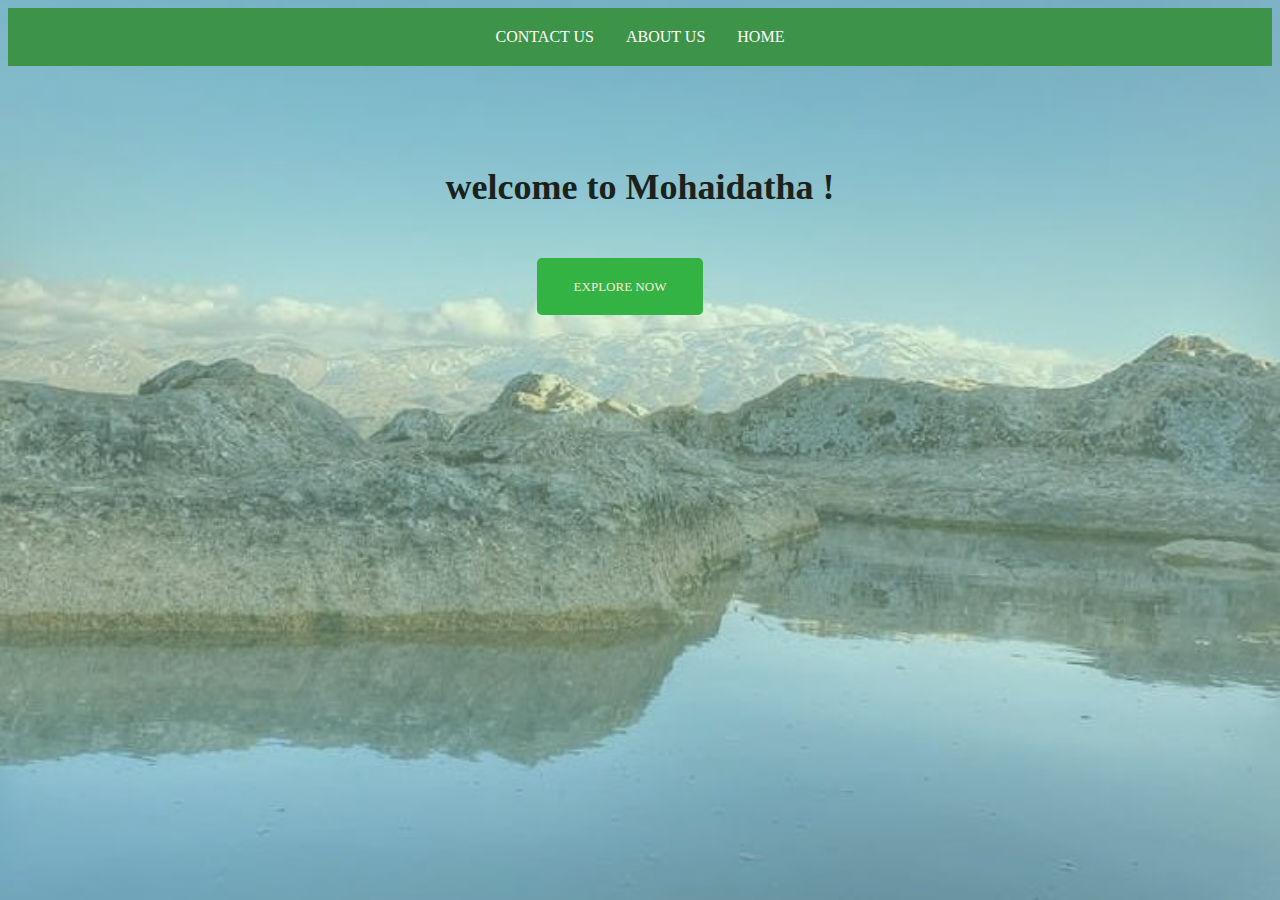
<file: mhaite/index.html>
<!DOCTYPE html>
<html>
    <head>
        <meta charset="utf-8">
        <meta http-equiv="X-UA-Compatible" content="IE=edge">
        <title></title>
        <meta name="description" content="">
        <meta name="viewport" content="width=device-width, initial-scale=1">
        <link rel="stylesheet" href="style.css">
    </head>
    <body>
        
        <div class="nav">
            <span>
                <a href="#">HOME</a>
                <a href="#">ABOUT US</a>
                <a href="#">CONTACT US</a>
            </span>
        </div>
        <div class="h1">
            <h1>welcome to Mohaidatha !</h1>
        </div>
        <div class="button">
           <a href="khayar.html">EXPLORE NOW</a>
        </div>

    </body>
</html>
</file>
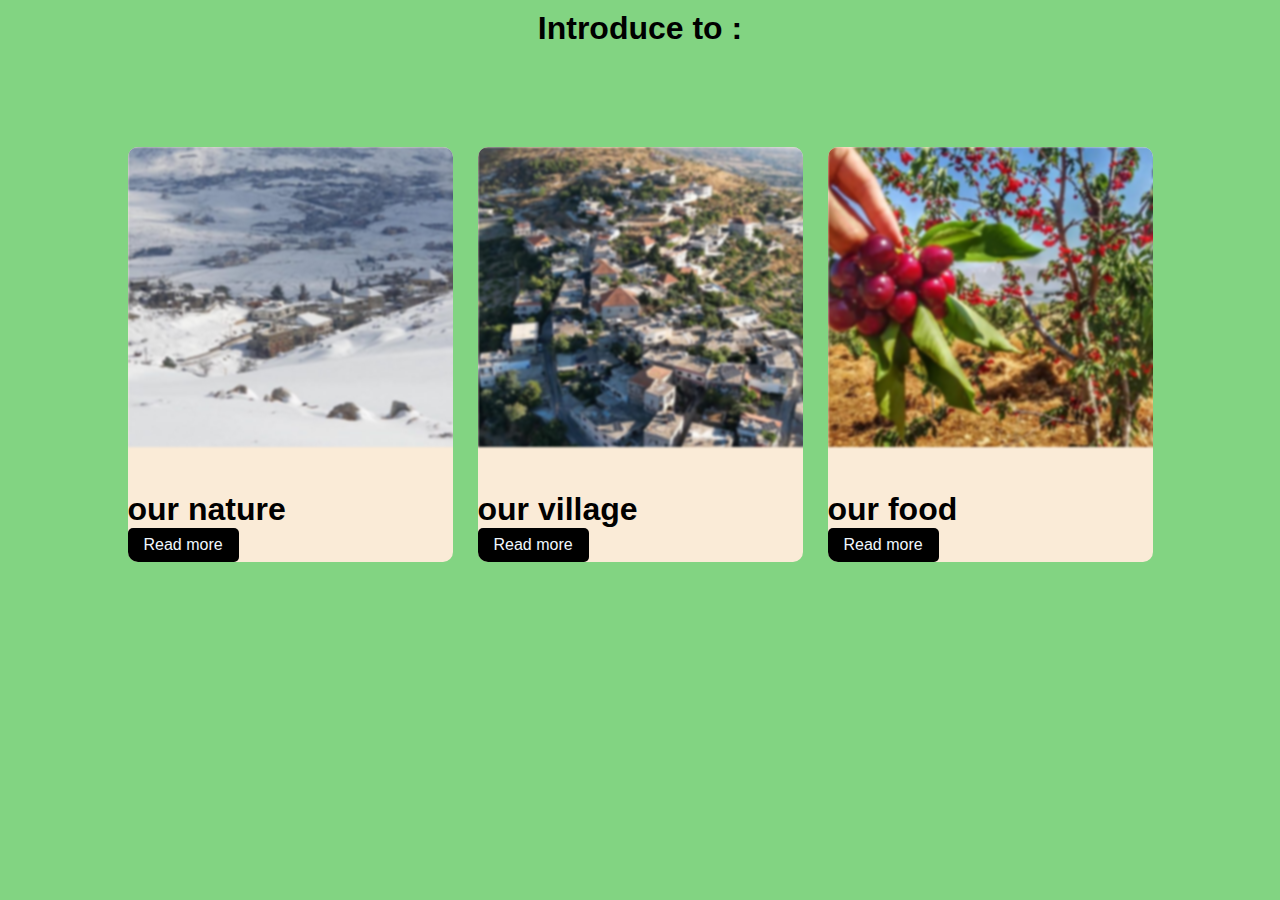
<file: mhaite/khayar.html>
<!DOCTYPE html>
<html lang="en">
<head>
    <meta charset="UTF-8">
    <meta name="viewport" content="width=device-width, initial-scale=1.0">
    <title>Document</title>
    <link rel="stylesheet" href="style1.css">
</head>
<body>
    <div class="kitebi">
        <h1>Introduce to :</h1>
    </div>
          <div class="card-container">
            <div class="card">
                <img src="img1.jpg" alt="img1">
                <div class="card-content"></div>
                <h1>our nature</h1>
                <a href="ournature.html" class="card-button">Read more</a>
            </div>
            <div class="card">
                <img src="img2.jpg" alt="img2">
                <div class="card-content"></div>
                <h1>our village</h1>
                <a href="ourvillage.html" class="card-button">Read more</a>
            </div>
            <div class="card">
                <img src="img3.jpg" alt="img3">
                <div class="card-content"></div>
                <h1>our food</h1>
                <a href="ourfood.html" class="card-button">Read more</a>
            </div>

          </div>
</body>
</html>
</file>
<file: mhaite/style.css>
body{
    background-image:linear-gradient(rgba(174, 236, 185, 0.4), rgba(174, 236, 185, 0.4)), url(back.jpeg);
    background-repeat: no-repeat;
    background-position: center;
    background-attachment: fixed;
    background-size: cover;
}
.nav{
    display: flex;
    justify-content: center;
    
    background-color: #3d9449;
    overflow: hidden;
}

.nav a {
    
    float: right;
    display: block;
    color: white;
    text-align: center;
    padding: 20px 16px;
    text-decoration: none;
}
.h1{
    font-size: large;
    color: rgb(27, 34, 28);
    text-align: center;
    width: 50%;
    margin-top: 50%;
    margin: 100px auto 0 auto;
    margin-right: 25%;
}
.button{
    
    display: block;
    width: 10%;
    margin: 50px;
    padding: 20px;
    text-align: center;
    border-radius: 5px;
    font-size: 15px;
    margin: 50px auto 0 auto;
    margin-right: 45%;
    background-color: #33b344;
    
}
.button a {
    font-size: small;
    text-decoration: none;
    color: antiquewhite;
}
</file>
<file: mhaite/style1.css>
.kitebi h1{
    text-align: center;
    margin-top: 10px;
}
*{
    margin: 0px;
    padding: 0px;
    box-sizing: border-box;
    font-family: sans-serif;
}
body{
    background-color: rgb(130, 212, 130);
}
.card-container{
    display: flex;
    justify-content: center;
    flex-wrap: wrap;
    gap: 25px;
    margin-top: 100px;
}
.card{
    width: 325px;
    background-color: antiquewhite;
    border-radius: 10px;
    box-shadow: 0px 2px 4px rgb(0, 0, 0, 0, 0.3);
    overflow: hidden;
}
.card img{
    width: 350px;
    height: 300px;
    object-fit: cover;
    filter: blur(1px);

}
.card-content{
    padding: 20px;
}
.card-content h1{
    font-size: 24px;
    margin-bottom: 10px;

}
.card-button{
    display: inline-block;
    background-color: black;
    color: aliceblue;
    text-decoration: none;
    border-radius: 5px;
    padding: 8px 16px;
}
</file>
